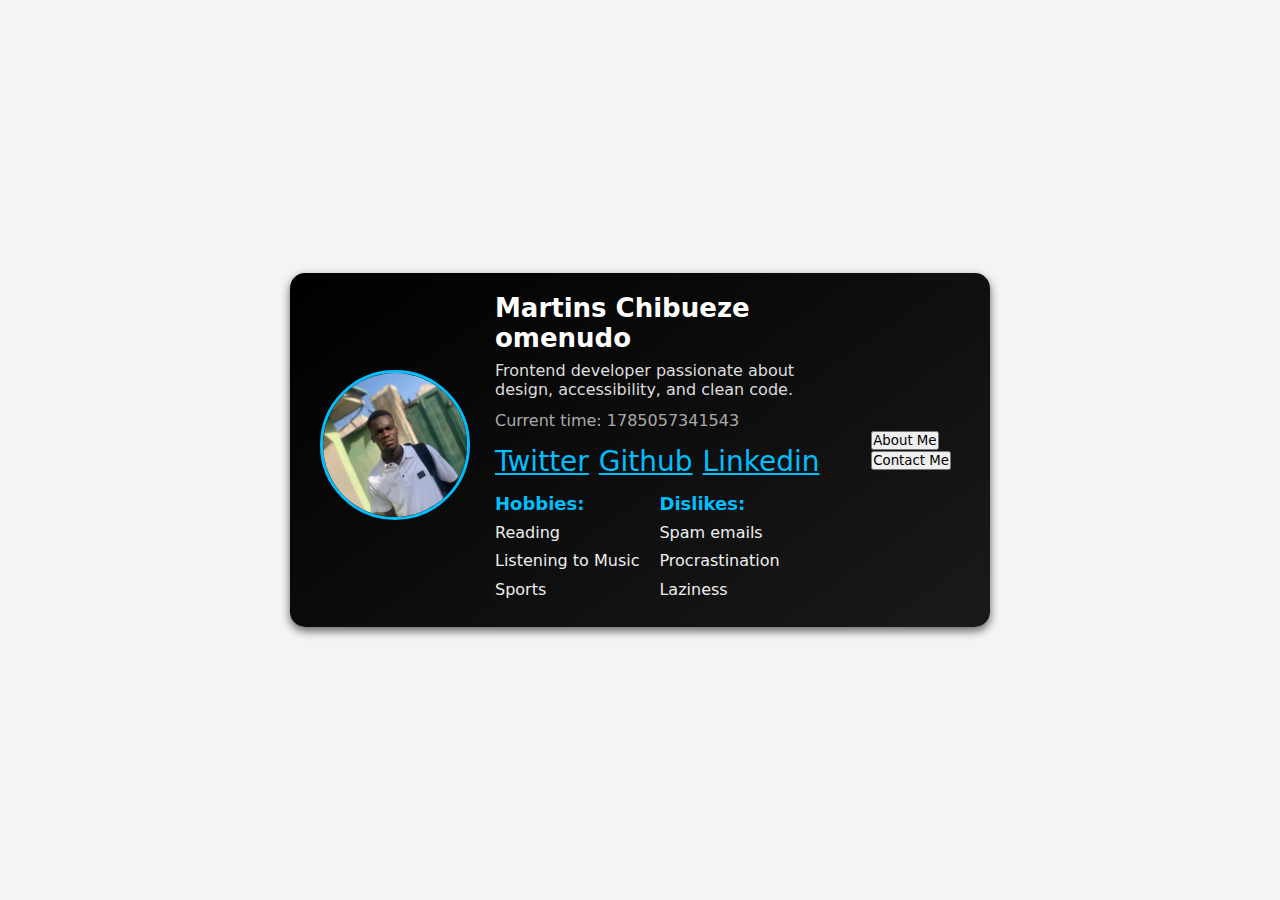
<file: index.html>
<!DOCTYPE html>
<html lang="en">
  <head>
    <meta charset="UTF-8" />
    <meta name="viewport" content="width=device-width, initial-scale=1.0" />
    <title>Profile Card</title>
    <link rel="stylesheet" href="./style.css" />
  </head>
  <body>
    <article data-testid="test-profile-card" class="profile-card">
      <figure>
        <img
          data-testid="test-user-avatar"
          src="./images/profile.jpg"
          alt="Profile Photo of Martins Chibueze"
          class="profile-image"
        />
      </figure>

      <div class="profile-info">
        <header>
          <h2 data-testid="test-user-name" class="profile-username">
            Martins Chibueze omenudo
          </h2>
        </header>

        <p data-testid="test-user-bio" class="profile-bio">
          Frontend developer passionate about design, accessibility, and clean
          code.
        </p>

        <p class="time">
          Current time: <span data-testid="test-user-time"></span>
        </p>

        <nav data-testid="test-user-social-links">
          <ul class="nav-links">
            <li>
              <a
                data-testid="test-user-social-twitter"
                href="https://x.com/ChrisMarti94875"
                target="_blank"
                rel="noopener noreferrer"
                >Twitter</a
              >
            </li>

            <li>
              <a
                data-testid="test-user-social-github"
                href="https://github.com/MartinsOmens"
                target="_blank"
                rel="noopener noreferrer"
                >Github</a
              >
            </li>

            <li>
              <a
                data-testid="test-user-social-linkedin"
                href=" https://www.linkedin.com/"
                target="_blank"
                rel="noopener noreferrer"
                >Linkedin</a
              >
            </li>
          </ul>
        </nav>

        <div class="profile-details">
          <section>
            <h3>Hobbies:</h3>
            <ul data-testid="test-user-hobbies">
              <li>Reading</li>
              <li>Listening to Music</li>
              <li>Sports</li>
            </ul>
          </section>

          <section>
            <h3>Dislikes:</h3>
            <ul data-testid="test-user-dislikes">
              <li>Spam emails</li>
              <li>Procrastination</li>
              <li>Laziness</li>
            </ul>
          </section>
        </div>
      </div>
      <section aria-labelledby="cta" class="cta-wrap">
        <button
          type="button"
          id="about-btn"
          class="cta-button"
          data-testid="test-about-button"
          onclick="window.location.href='about.html'"
          aria-label="Go to About page"
        >
          About Me
        </button>
        <button
          type="button"
          id="contact"
          class="cta-outline-button"
          data-testid="test-contact-button"
          onclick="window.location.href='contact.html'"
          aria-label="Go to Contact page"
        >
          Contact Me
        </button>
      </section>
    </article>

    <script src="./index.js"></script>
  </body>
</html>
</file>
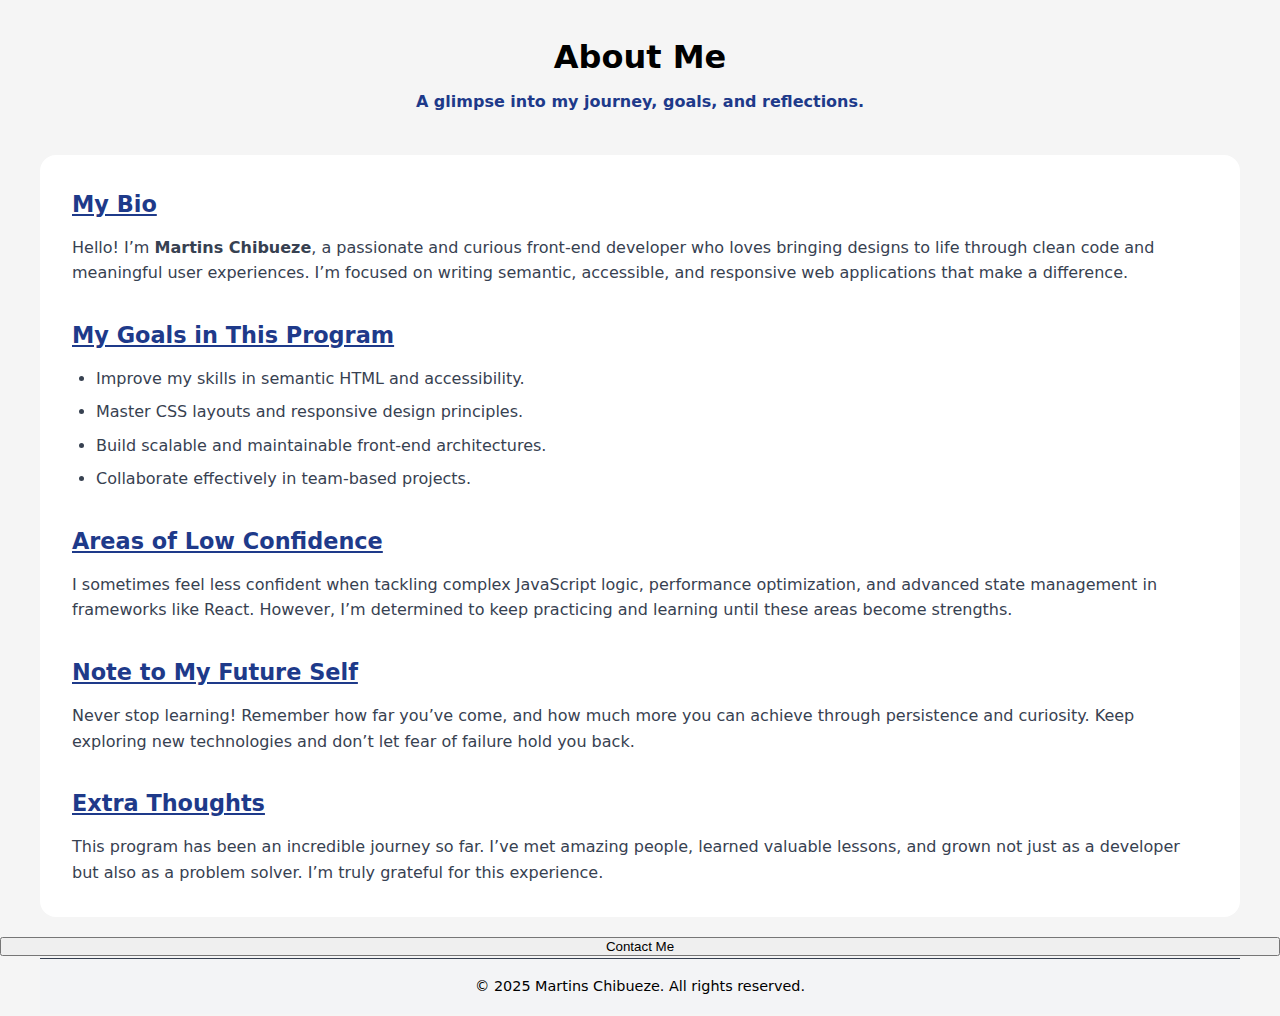
<file: about.html>
<!DOCTYPE html>
<html lang="en">
  <head>
    <meta charset="UTF-8" />
    <meta name="viewport" content="width=device-width, initial-scale=1.0" />
    <title>About Me</title>
    <link rel="stylesheet" href="./about.css" />
  </head>
  <body>
    <header>
      <h1>About Me</h1>
      <p class="intro">A glimpse into my journey, goals, and reflections.</p>
    </header>

    <main data-testid="test-about-page">
      <!-- Bio Section -->
      <section data-testid="test-about-bio">
        <h2>My Bio</h2>
        <p>
          Hello! I’m <strong>Martins Chibueze</strong>, a passionate and curious
          front-end developer who loves bringing designs to life through clean
          code and meaningful user experiences. I’m focused on writing semantic,
          accessible, and responsive web applications that make a difference.
        </p>
      </section>

      <!-- Goals Section -->
      <section data-testid="test-about-goals">
        <h2>My Goals in This Program</h2>
        <ul>
          <li>Improve my skills in semantic HTML and accessibility.</li>
          <li>Master CSS layouts and responsive design principles.</li>
          <li>Build scalable and maintainable front-end architectures.</li>
          <li>Collaborate effectively in team-based projects.</li>
        </ul>
      </section>

      <!-- Areas of Low Confidence -->
      <section data-testid="test-about-confidence">
        <h2>Areas of Low Confidence</h2>
        <p>
          I sometimes feel less confident when tackling complex JavaScript
          logic, performance optimization, and advanced state management in
          frameworks like React. However, I’m determined to keep practicing and
          learning until these areas become strengths.
        </p>
      </section>

      <!-- Note to Future Self -->
      <section data-testid="test-about-future-note">
        <h2>Note to My Future Self</h2>
        <p>
          Never stop learning! Remember how far you’ve come, and how much more
          you can achieve through persistence and curiosity. Keep exploring new
          technologies and don’t let fear of failure hold you back.
        </p>
      </section>

      <!-- Extra Thoughts -->
      <section data-testid="test-about-extra">
        <h2>Extra Thoughts</h2>
        <p>
          This program has been an incredible journey so far. I’ve met amazing
          people, learned valuable lessons, and grown not just as a developer
          but also as a problem solver. I’m truly grateful for this experience.
        </p>
      </section>
    </main>

    <button
      class="contact-btn"
      aria-label="Go to contact page"
      onclick="window.location.href='contact.html'"
    >
      Contact Me
    </button>

    <footer class="about-footer">
      <p>&copy; 2025 Martins Chibueze. All rights reserved.</p>
    </footer>
  </body>
</html>
</file>
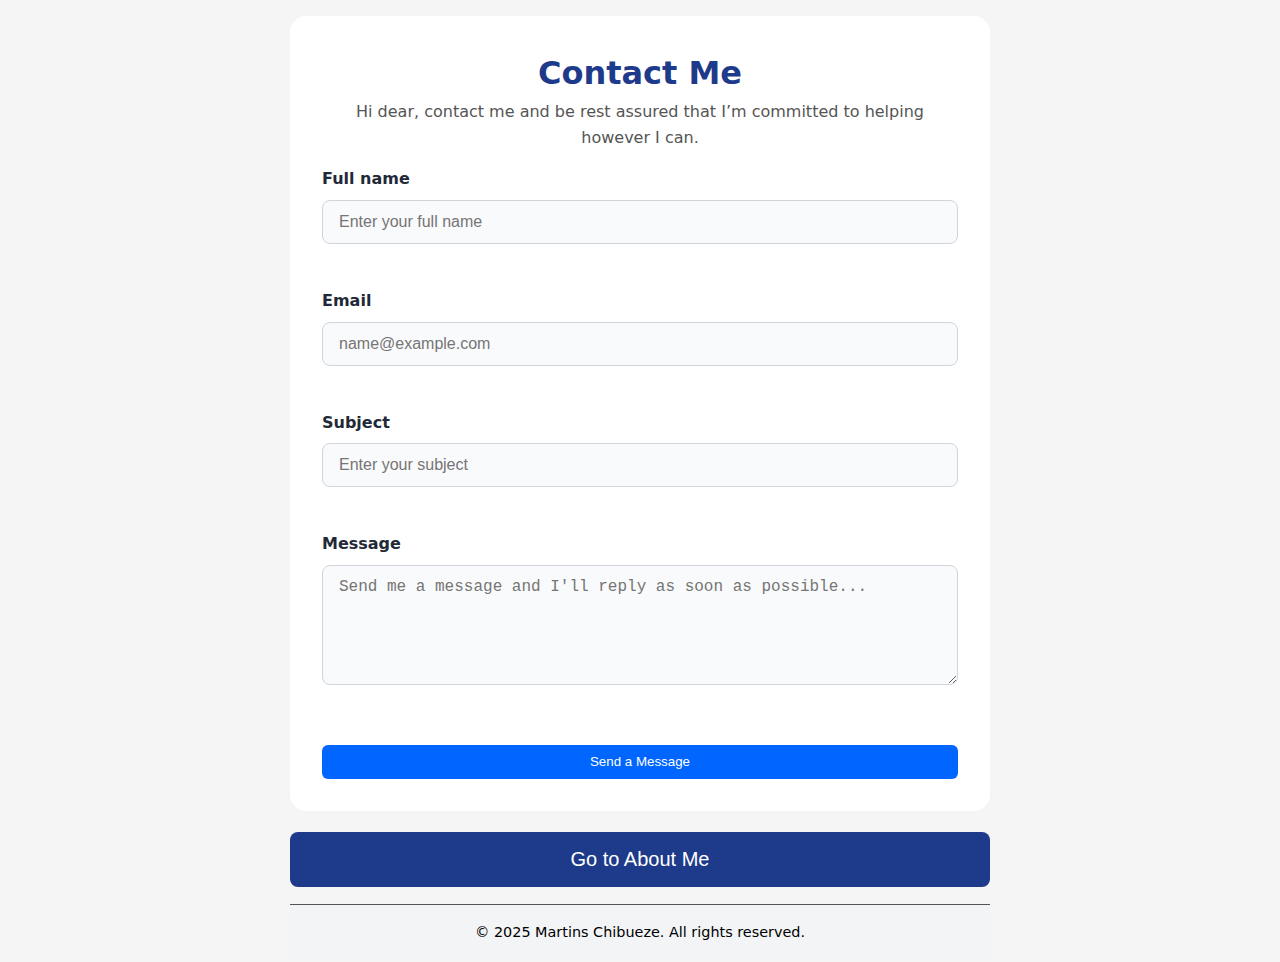
<file: contact.html>
<!DOCTYPE html>
<html lang="en">
  <head>
    <meta charset="UTF-8" />
    <meta name="viewport" content="width=device-width, initial-scale=1.0" />
    <title>Contact Us</title>
    <link rel="stylesheet" href="./contact.css" />
  </head>
  <body>
    <main>
      <div class="title_text">
        <h1>Contact Me</h1>
        <p>
          Hi dear, contact me and be rest assured that I’m committed to helping
          however I can.
        </p>
      </div>

      <!-- Contact Form -->
      <form id="contact-form" novalidate>
        <div class="form-wrap">
          <label for="name">Full name</label>
          <input
            id="name"
            name="name"
            type="text"
            placeholder="Enter your full name"
            data-testid="test-contact-name"
            aria-required="true"
            aria-describedby="test-contact-error-name"
          />
          <p
            id="test-contact-error-name"
            data-testid="test-contact-error-name"
            class="error-message"
            aria-live="assertive"
          ></p>
        </div>

        <div class="form-wrap">
          <label for="email">Email</label>
          <input
            id="email"
            name="email"
            type="email"
            placeholder="name@example.com"
            data-testid="test-contact-email"
            aria-required="true"
            aria-describedby="test-contact-error-email"
          />
          <p
            id="test-contact-error-email"
            data-testid="test-contact-error-email"
            class="error-message"
            aria-live="assertive"
          ></p>
        </div>

        <div class="form-wrap">
          <label for="subject">Subject</label>
          <input
            id="subject"
            name="subject"
            type="text"
            placeholder="Enter your subject"
            data-testid="test-contact-subject"
            aria-required="true"
            aria-describedby="test-contact-error-subject"
          />
          <p
            id="test-contact-error-subject"
            data-testid="test-contact-error-subject"
            class="error-message"
            aria-live="assertive"
          ></p>
        </div>

        <div class="form-wrap">
          <label for="message">Message</label>
          <textarea
            id="message"
            name="message"
            data-testid="test-contact-message"
            placeholder="Send me a message and I'll reply as soon as possible..."
            aria-required="true"
            aria-describedby="test-contact-error-message"
          ></textarea>
          <p
            id="test-contact-error-message"
            data-testid="test-contact-error-message"
            class="error-message"
            aria-live="assertive"
          ></p>
        </div>

        <!-- Success message -->
        <p
          id="test-contact-success"
          data-testid="test-contact-success"
          class="success-message"
          role="status"
          aria-live="polite"
          tabindex="-1"
          hidden
        >
          Your message has been sent successfully!
        </p>

        <button
          type="submit"
          data-testid="test-contact-submit"
          class="submit-btn"
        >
          Send a Message
        </button>
      </form>
    </main>

    <!------ GO TO ABOUT ME PAGE  -->

    <button
      class="about-btn"
      aria-label="Go to about page"
      onclick="window.location.href='about.html'"
    >
      Go to About Me
    </button>

    <footer class="contact-footer" data-testid="test-contact-footer">
      <p>&copy; 2025 Martins Chibueze. All rights reserved.</p>
    </footer>

    <script src="./contact.js"></script>
  </body>
</html>
</file>
<file: style.css>
/* ========== GLOBAL STYLES ========== */
* {
  margin: 0;
  padding: 0;
  box-sizing: border-box;
  font-family: system-ui, -apple-system, BlinkMacSystemFont, "Segoe UI", Roboto,
    Oxygen, Ubuntu, Cantarell, "Open Sans", "Helvetica Neue", sans-serif;
}

ul li {
  list-style-type: none;
}
p {
  font-size: 15px;
}

body {
  min-height: 100vh;
  display: grid;
  place-content: center;
  background-color: #f4f4f4;
  color: #fff;
}

/* ========== PROFILE CARD ========== */
.profile-card {
  width: 100%;
  max-width: 700px;
  background: linear-gradient(145deg, #000000, #1a1a1a);
  color: #fff;
  padding: 20px 30px;
  display: flex;
  align-items: center;
  flex-direction: column;
  border-radius: 15px;
  box-shadow: 0 4px 10px rgba(0, 0, 0, 0.6);
  gap: 25px;
  transition: transform 0.3s ease, box-shadow 0.3s ease;
}

.profile-card:hover {
  transform: translateY(-4px);
  box-shadow: 0 12px 30px rgba(0, 0, 0, 0.7);
}

/* ========== PROFILE IMAGE ========== */
.profile-image {
  width: 150px;
  height: 150px;
  object-fit: cover;
  border-radius: 50%;
  margin-bottom: 10px;
  border: 3px solid #00bfff;
  transition: border-color 0.3s ease;
}

.profile-image:hover {
  border-color: #1e90ff;
}

/* ========== PROFILE INFO ========== */
.profile-info {
  text-align: left;
}

.profile-username {
  font-size: 26px;
  font-weight: 700;
  margin-bottom: 8px;
}

.profile-bio {
  font-size: 16px;
  margin-bottom: 12px;
  color: #ddd;
}

.time {
  font-size: 16px;
  color: #aaa;
}

/* ========== SOCIAL LINKS ========== */
.nav-links {
  display: flex;
  gap: 10px;
  align-items: center;
  padding: 15px 0;
}

.nav-links a {
  color: #00bfff;
  font-size: 28px;
  transition: color 0.3s ease, transform 0.3s ease;
}

.nav-links a:hover,
.nav-links a:focus {
  color: #fff;
  transform: scale(1.1);
  outline: 2px solid #00bfff;
  outline-offset: 3px;
}

/* ========== PROFILE DETAILS ========== */
.profile-details {
  display: flex;
  flex-direction: column;
  align-items: flex-start;
  gap: 20px;
  width: 100%;
  flex-wrap: wrap;
  word-break: break-word;
}

.profile-details h3 {
  color: #00bfff;
  margin-bottom: 8px;
  font-size: 18px;
}

.profile-details ul li {
  margin-bottom: 6px;
  color: #eee;
  line-height: 1.4;
  word-wrap: break-word;
}

/* 🧭 Responsive layout — switch to horizontal on large screens */
@media (min-width: 768px) {
  .profile-card {
    flex-direction: row;
    align-items: center;
    justify-content: space-between;
    text-align: left;
  }

  .profile-card figure {
    flex: 1;
    display: flex;
    justify-content: center;
  }

  .profile-card header,
  .profile-details {
    flex: 2;
  }

  .profile-details {
    flex-direction: row; 
    /* justify-content: space-between; */
  }

  
}
</file>
<file: about.css>
/* === GLOBAL STYLES === */
* {
  box-sizing: border-box;
  margin: 0;
  padding: 0;
}

body {
  font-family: system-ui, -apple-system, BlinkMacSystemFont, "Segoe UI", Roboto,
    Oxygen, Ubuntu, Cantarell, "Open Sans", "Helvetica Neue", sans-serif;
  background-color: whitesmoke;
  color: #111827;
  line-height: 1.6;
  display: flex;
  flex-direction: column;
  min-height: 100vh;
}

/* === HEADER === */
header {
  text-align: center;
  font-weight: bold;
  color: #000;
  padding: 2rem 1rem 20px;
}

header h1 {
  font-size: 2rem;
  margin-bottom: 6px;
}

header .intro {
  color: #1e3a8a;
  font-size: 1rem;
}

/* === MAIN CONTENT === */
main {
  width: 100%;
  max-width: 1200px;
  margin: 20px auto;
  padding: 2rem;
  background-color: #ffffff;
  border-radius: 1rem;
}

/* Each section styling */
section {
  margin-bottom: 2rem;
}

section:last-of-type {
  margin-bottom: 0;
}

/* Headings inside sections */
section h2 {
  color: #1e3a8a;
  margin-bottom: 0.75rem;
  font-size: 1.4rem;
  text-decoration: underline;
}

/* Paragraphs */
section p {
  color: #374151;
  font-size: 1rem;
}
section ul {
  list-style-type: disc;
  padding-left: 1.5rem;
  color: #374151;
}

section ul li {
  margin-bottom: 0.5rem;
}

.about-btn {
  width: 100%;
  max-width: 1200px;
  font-size: 20px;
  padding: 1rem 1.5rem;
  background-color: #1e3a8a;
  color: #fff;
  margin: 5px auto 15px;
  border: 0;
  border-radius: 8px;
}
.about-btn:hover {
  background-color: #163c79;
}

/* === FOOTER === */
.about-footer {
  width: 100%;
  background-color: #f3f4f6;
  margin: 2px auto;
  max-width: 1200px;
  text-align: center;
  color: #000;
  padding: 1rem 0;
  font-size: 0.9rem;
  border-top: 1.5px solid #374151;
}

.about-footer {
  
}


/* === RESPONSIVE DESIGN === */
@media (max-width: 768px) {
  main {
    margin: 1.5rem;
    padding: 1.5rem;
  }

  header h1 {
    font-size: 1.7rem;
  }

  section h2 {
    font-size: 1.2rem;
  }
}
</file>
<file: contact.css>
/* === GENERAL PAGE STYLES === */
* {
  box-sizing: border-box;
  margin: 0;
  padding: 0;
}

body {
  font-family: system-ui, -apple-system, BlinkMacSystemFont, "Segoe UI", Roboto,
    Oxygen, Ubuntu, Cantarell, "Open Sans", "Helvetica Neue", sans-serif;
  background-color: whitesmoke;
  /* color: #000; */
  line-height: 1.6;
  display: flex;
  flex-direction: column;
  min-height: 100vh;
}

main {
  width: 100%;
  max-width: 700px;
  margin: 1rem auto;
  padding: 2rem;
  background-color: #ffffff;
  border-radius: 16px;
}
.title_text {
  text-align: center;
}

.title_text h1 {
  text-align: center;
  color: #1e3a8a;
  font-size: 2rem;
}

.title_text p {
  text-align: center;
  color: #555;
  margin-bottom: 1rem;
}

/* === FORM STYLING === */
form {
  display: flex;
  flex-direction: column;
  gap: 1.5rem;
}

.form-wrap {
  display: flex;
  flex-direction: column;
}

label {
  font-weight: 600;
  margin-bottom: 0.5rem;
  color: #1f2937;
}

input,
textarea {
  width: 100%;
  margin-bottom: 1rem;
  padding: 0.75rem 1rem;
  border: 1px solid #d1d5db;
  border-radius: 0.5rem;
  font-size: 1rem;
  background-color: #f9fafb;
  outline: none;

}

/* Textarea resizing */
textarea {
  min-height: 120px;
 
}











/* === BUTTON STYLING === */

/* .submit-btn {
  width: 100%;
  text-align: center;
  background-color: #2563eb;
  color: #ffffff;
  font-size: 1rem;
  margin: 1rem auto 0 auto;
  padding: 0.75rem 1.5rem;
  border: none;
  border-radius: 8px;
  cursor: pointer;
  box-shadow: 0px 1px 2px rgba(16, 24, 40, 0.05);
}
.submit-btn:hover {
  background-color: #163c79;
  color: #fff;
} */


.error-message {
  color: #d32f2f;
  font-size: 0.9rem;
  margin-top: 4px;
}

.success-message {
  color: #2e7d32;
  font-size: 1rem;
  margin-top: 1rem;
  font-weight: 600;
}


.submit-btn {
  margin-top: 1rem;
  background-color: #0066ff;
  color: #fff;
  padding: 0.6rem 1.2rem;
  border: none;
  border-radius: 6px;
  cursor: pointer;
}

.submit-btn:focus {
  outline: 3px solid #003f99;
  outline-offset: 2px;
}















.about-btn {
  width: 100%;
  max-width: 700px;
  font-size: 20px;
  padding: 1rem 1.5rem;
  background-color: #1e3a8a;
  color: #fff;
  margin: 5px auto 15px;
  border: 0;
  border-radius: 8px;
}
.about-btn:hover {
  background-color: #163c79;
}

/* === FOOTER STYLING === */
.contact-footer {
  width: 60%;
  background-color: #f3f4f6;
  margin: 2px auto;
  max-width: 700px;
  text-align: center;
  color: #000;
  padding: 1rem 0;
  font-size: 0.9rem;
  border-top: 1px solid #555;
}

.contact-footer p {
  margin: 0;
}



/* === RESPONSIVENESS === */
@media (max-width: 600px) {
  .profile-card{
    text-align: center;
  }
  main {
    margin: 1.5rem;
    padding: 1.5rem;
  }

  h1 {
    font-size: 1.6rem;
  }

  button[data-testid="test-contact-submit"] {
    width: 100%;
  }
}
</file>
